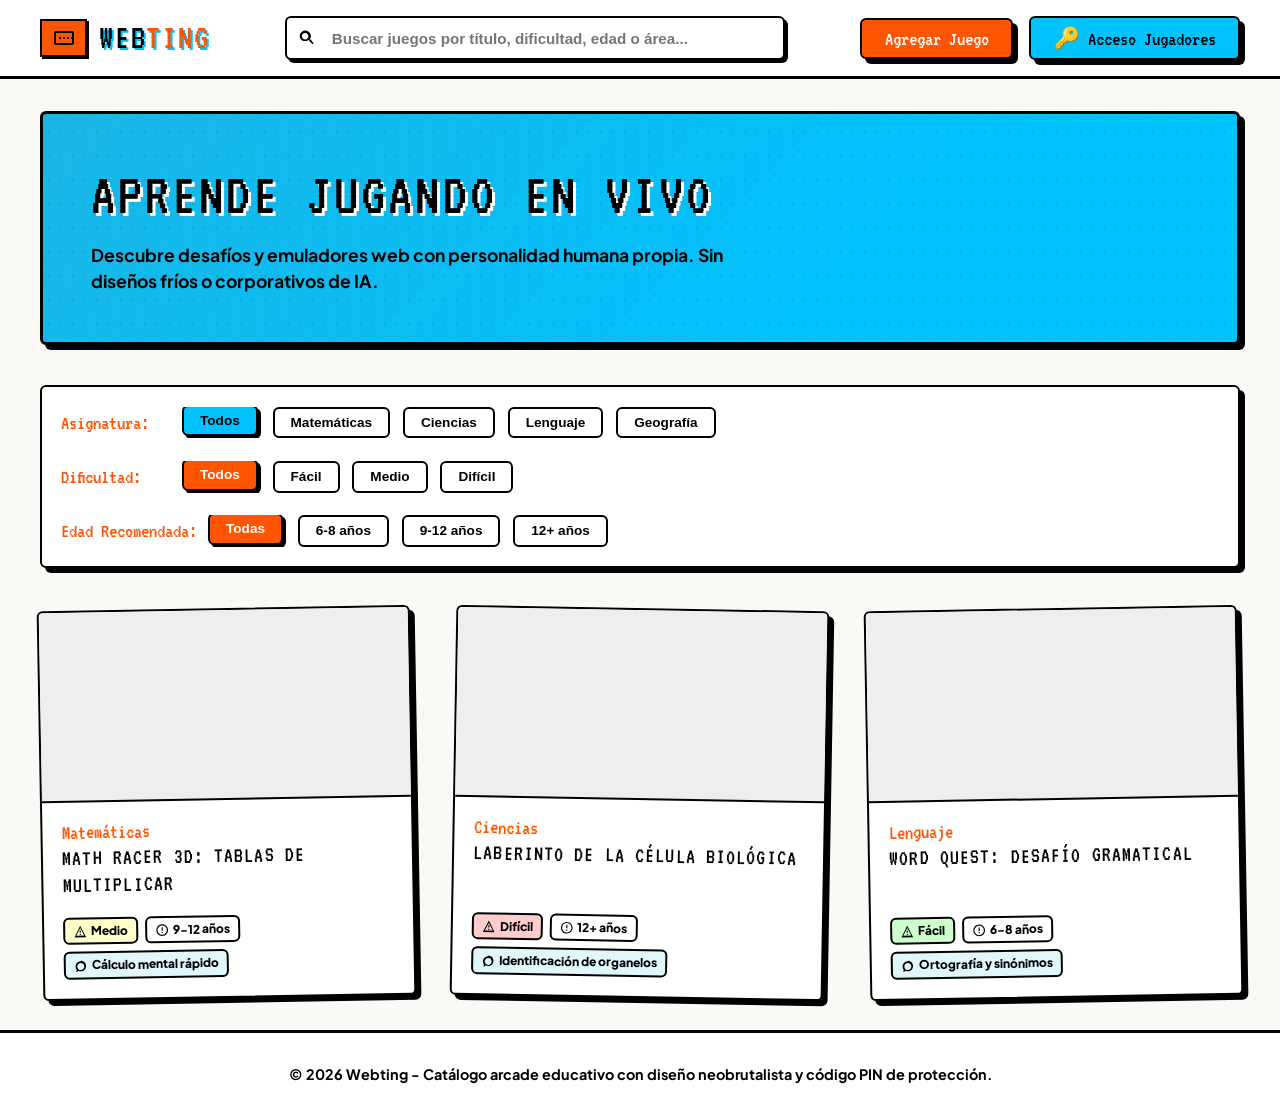
<file: webting/index.html>
<!DOCTYPE html>
<html lang="es">
<head>
    <meta charset="UTF-8">
    <meta name="viewport" content="width=device-width, initial-scale=1.0">
    <meta name="description" content="Webting - Plataforma interactiva de juegos educativos. Emulación de juegos, puntuaciones altas y panel de administración.">
    <title>Webting | Plataforma de Juegos Educativos</title>
    
    <!-- Hojas de Estilo CSS Modulares (Requerimiento 3) -->
    <link rel="stylesheet" href="css/main.css">
    <link rel="stylesheet" href="css/game.css">
    <link rel="stylesheet" href="css/admin.css">
</head>
<body>

    <!-- Barra de Navegación Neobrutalista -->
    <header class="navbar">
        <a href="index.html" class="brand">
            <div class="brand-icon-wrapper">
                <svg class="brand-icon-svg" viewBox="0 0 24 24"><path d="M7 11h2v2H7zm4 0h2v2h-2zm4 0h2v2h-2zm4 0h2v2h-2zM4 5h16a2 2 0 0 1 2 2v10a2 2 0 0 1-2 2H4a2 2 0 0 1-2-2V7a2 2 0 0 1 2-2zm0 2v10h16V7H4z"/></svg>
            </div>
            <h1 class="brand-title">Web<span>ting</span></h1>
        </a>

        <!-- Buscador Reactivo en Tiempo Real -->
        <div class="search-box">
            <svg class="search-icon" viewBox="0 0 24 24"><path d="M15.5 14h-.79l-.28-.27a6.5 6.5 0 0 0 1.48-5.34C15.08 4.96 12.16 2 8.62 2 4.41 2 1 5.41 1 9.62c0 3.54 2.96 6.46 6.39 6.29A6.5 6.5 0 0 0 13 14.43l.27.28v.79l4.25 4.25c.41.41 1.08.41 1.49 0 .41-.41.41-1.08 0-1.49L15.5 14zm-7.38 0c-2.43 0-4.4-1.97-4.4-4.4s1.97-4.4 4.4-4.4 4.4 1.97 4.4 4.4-1.97 4.4-4.4 4.4z"/></svg>
            <input type="text" id="searchInput" class="search-input" placeholder="Buscar juegos por título, dificultad, edad o área..." aria-label="Buscador de juegos">
        </div>

        <div class="nav-actions">
            <!-- Insignia de Administrador -->
            <span id="adminBadge" class="admin-badge">
                <svg class="admin-badge-svg" viewBox="0 0 24 24"><path d="M12 1L3 5v6c0 5.55 3.84 10.74 9 12 5.16-1.26 9-6.45 9-12V5l-9-4zm0 2.18l7 3.11v4.71c0 4.52-2.98 8.69-7 9.83-4.02-1.14-7-5.31-7-9.83V6.29l7-3.11z"/></svg>
                MODO ADMIN
            </span>

            <!-- Botón Agregar Juego (Menú exclusivo Admin) -->
            <button id="btnAdminAddGame" class="btn btn-primary">
                Agregar Juego
            </button>

            <!-- Acceso Jugadores / Cierre de sesión -->
            <button id="btnLoginNav" class="btn btn-outline-blue">
                🔑 Acceso Jugadores
            </button>
        </div>
    </header>

    <!-- Contenido Principal -->
    <main class="main-content">
        <!-- Banner Hero Cómic -->
        <section class="hero-banner animate-fade-in">
            <div class="hero-text">
                <h2 class="hero-title">Aprende Jugando en Vivo</h2>
                <p class="hero-subtitle">Descubre desafíos y emuladores web con personalidad humana propia. Sin diseños fríos o corporativos de IA.</p>
            </div>
        </section>

        <!-- Filtros Neobrutalistas Combinados -->
        <div class="filters-container animate-fade-in">
            <!-- Fila 1: Categorías -->
            <div class="filter-row" style="margin-bottom: 0.6rem;">
                <span class="filter-label">Asignatura:</span>
                <button class="filter-chip active" data-filter-type="category" data-category="all">Todos</button>
                <button class="filter-chip" data-filter-type="category" data-category="Matemáticas">Matemáticas</button>
                <button class="filter-chip" data-filter-type="category" data-category="Ciencias">Ciencias</button>
                <button class="filter-chip" data-filter-type="category" data-category="Lenguaje">Lenguaje</button>
                <button class="filter-chip" data-filter-type="category" data-category="Geografía">Geografía</button>
            </div>

            <!-- Fila 2: Dificultad -->
            <div class="filter-row" style="margin-bottom: 0.6rem;">
                <span class="filter-label">Dificultad:</span>
                <button class="filter-chip active-orange" data-filter-type="difficulty" data-difficulty="all">Todos</button>
                <button class="filter-chip" data-filter-type="difficulty" data-difficulty="Fácil">Fácil</button>
                <button class="filter-chip" data-filter-type="difficulty" data-difficulty="Medio">Medio</button>
                <button class="filter-chip" data-filter-type="difficulty" data-difficulty="Difícil">Difícil</button>
            </div>

            <!-- Fila 3: Rango de Edad -->
            <div class="filter-row">
                <span class="filter-label">Edad Recomendada:</span>
                <button class="filter-chip active-orange" data-filter-type="age" data-age="all">Todas</button>
                <button class="filter-chip" data-filter-type="age" data-age="6-8">6-8 años</button>
                <button class="filter-chip" data-filter-type="age" data-age="9-12">9-12 años</button>
                <button class="filter-chip" data-filter-type="age" data-age="12+">12+ años</button>
            </div>
        </div>

        <!-- Grilla de Tarjetas con Hover Descripción -->
        <section id="gamesGrid" class="games-grid">
            <!-- Cargado vía app.js -->
        </section>
    </main>

    <!-- Footer Cómic -->
    <footer class="footer">
        <p>&copy; 2026 Webting - Catálogo arcade educativo con diseño neobrutalista y código PIN de protección.</p>
    </footer>

    <!-- MODAL 1: EMULADOR CENTRAL Y PANTALLA DE JUEGOS (3 COLUMNAS) -->
    <div id="gameModal" class="game-view-modal" aria-hidden="true">
        <div class="game-view-header">
            <div class="game-view-title">
                <h2 id="gameTitle" class="game-title-text">Cargando Juego...</h2>
                <div class="game-meta-row">
                    <span id="gameSubjectText" class="meta-badge" style="background: #E0F7FA;"></span>
                    <span id="gameDiffText" class="meta-badge" style="background: #FFF3E0;"></span>
                    <span id="gameAgeText" class="meta-badge" style="background: #F3E5F5;"></span>
                </div>
            </div>
            
            <div style="display: flex; gap: 0.8rem; align-items: center;">
                <button id="adminEditGameBtn" class="btn btn-primary admin-edit-badge" style="padding: 0.4rem 1rem; font-size: 1.1rem;">
                    Editar Parámetros
                </button>
                <button id="btnCloseGame" class="btn-close-game" title="Cerrar Juego">✕</button>
            </div>
        </div>

        <div class="game-view-body">
            <!-- COLUMNA IZQUIERDA: Puntuaciones y Formulario en Caliente -->
            <aside class="game-sidebar-left">
                <h3 class="sidebar-title">Tabla de Posiciones</h3>
                <ul id="gameScoresList" class="scores-list" style="flex: 1; overflow-y: auto; margin-bottom: 1rem;"></ul>

                <form id="submitScoreForm" style="border-top: 2px solid #000; padding-top: 0.8rem;">
                    <h4 style="font-family: 'VT323', monospace; font-size: 1.4rem; color: var(--color-orange); margin-bottom: 0.4rem;">Registrar Puntaje</h4>
                    <div style="display: flex; flex-direction: column; gap: 0.4rem;">
                        <input type="text" id="scorePlayerName" class="form-input" placeholder="Tu Apodo/Nombre" style="padding: 0.4rem 0.8rem; font-size: 0.85rem;" required>
                        <input type="number" id="scorePointsValue" class="form-input" placeholder="Puntos" style="padding: 0.4rem 0.8rem; font-size: 0.85rem;" min="1" required>
                        <button type="submit" class="btn btn-primary" style="padding: 0.4rem; font-size: 1.1rem; justify-content: center; border-radius: 6px;">Enviar Récord</button>
                    </div>
                </form>
            </aside>

            <!-- COLUMNA CENTRAL: Emulación Iframe HD con toolbar arcade -->
            <section id="emulatorContainer" class="game-emulator-container">
                <div class="iframe-wrapper">
                    <iframe id="gameIframe" class="game-iframe" src="about:blank" allow="autoplay; fullscreen; keyboard" title="Reproductor Webting"></iframe>
                </div>
                <div class="emulator-toolbar">
                    <span class="toolbar-info">Usa los comandos del panel para maximizar</span>
                    <div class="toolbar-actions">
                        <button id="btnReloadGame" class="btn-icon">Reiniciar</button>
                        <button id="btnFullscreen" class="btn-icon">Pantalla Completa</button>
                    </div>
                </div>
            </section>

            <!-- COLUMNA DERECHA: Guía de Teclado y Controles -->
            <aside class="game-sidebar-right">
                <h3 class="sidebar-title">Guía de Teclas</h3>
                <div id="gameControlsList" class="controls-list"></div>
            </aside>
        </div>
    </div>

    <!-- MODAL 2: ACCESO JUGADORES / CREAR CUENTA -->
    <div id="loginModal" class="modal-overlay" aria-hidden="true">
        <div class="modal-box">
            <div class="modal-header" style="margin-bottom: 1rem;">
                <h3 class="modal-title">🔐 Acceso Jugadores</h3>
                <button class="modal-close" onclick="AuthEngine.closeLoginModal()">✕</button>
            </div>
            
            <div class="auth-tabs">
                <button type="button" id="tabLogin" class="auth-tab-btn active">Iniciar Sesión</button>
                <button type="button" id="tabRegister" class="auth-tab-btn">Crear Cuenta</button>
            </div>
            
            <form id="loginForm" data-mode="login">
                <div class="form-group">
                    <label class="form-label" for="loginUsername">Nombre de Usuario</label>
                    <input type="text" id="loginUsername" class="form-input" placeholder="Nombre" required>
                </div>

                <div class="form-group">
                    <label class="form-label" for="loginPassword">Contraseña</label>
                    <input type="password" id="loginPassword" class="form-input" placeholder="••••••••" required>
                </div>

                <div id="registerFields" style="display: none;">
                    <div class="pin-input-box">
                        <label class="pin-label" for="loginInvitationCode">
                            🔑 Código de Invitación / Verificación
                        </label>
                        <input type="password" id="loginInvitationCode" class="form-input pin-code-input" maxlength="6" placeholder="••••••">
                        <small style="color: #000; font-size: 0.75rem; display: block; margin-top: 0.4rem; text-align: center; font-weight: 700;">
                            Deja en blanco para cuenta normal. Ingresa <strong>889900</strong> para permisos de Admin.
                        </small>
                    </div>
                </div>

                <div style="margin-top: 1.5rem; display: flex; justify-content: flex-end; gap: 0.8rem;">
                    <button type="button" class="btn btn-outline-blue" onclick="AuthEngine.closeLoginModal()">Cancelar</button>
                    <button type="submit" id="submitAuthBtn" class="btn btn-primary">Iniciar Sesión</button>
                </div>
            </form>
        </div>
    </div>

    <!-- MODAL 3: GESTIÓN DE JUEGOS Y EDICIÓN DE CLASIFICACIONES -->
    <div id="adminModal" class="modal-overlay" aria-hidden="true">
        <div class="modal-box modal-large">
            <div class="modal-header">
                <h3 id="adminModalTitle" class="modal-title">➕ Registrar Nuevo Juego</h3>
                <button id="btnCloseAdminModal" class="modal-close">✕</button>
            </div>

            <form id="adminForm">
                <div style="display: grid; grid-template-columns: 1.2fr 1fr; gap: 1rem;">
                    <div class="form-group">
                        <label class="form-label" for="adminGameTitle">Título del Juego</label>
                        <input type="text" id="adminGameTitle" class="form-input" placeholder="Ej. Fracciones Espaciales" required>
                    </div>

                    <div class="form-group">
                        <label class="form-label" for="adminGameSubject">Área / Asignatura</label>
                        <select id="adminGameSubject" class="form-select" required>
                            <option value="Matemáticas">Matemáticas</option>
                            <option value="Ciencias">Ciencias</option>
                            <option value="Lenguaje">Lenguaje</option>
                            <option value="Geografía">Geografía</option>
                        </select>
                    </div>
                </div>

                <div style="display: grid; grid-template-columns: 1fr 1fr 1.2fr; gap: 1rem; margin-top: 0.5rem;">
                    <div class="form-group">
                        <label class="form-label" for="adminGameDifficulty">Nivel de Dificultad</label>
                        <select id="adminGameDifficulty" class="form-select" required>
                            <option value="Fácil">Fácil</option>
                            <option value="Medio">Medio</option>
                            <option value="Difícil">Difícil</option>
                        </select>
                    </div>

                    <div class="form-group">
                        <label class="form-label" for="adminGameAgeRange">Edad Recomendada</label>
                        <select id="adminGameAgeRange" class="form-select" required>
                            <option value="6-8">6-8 años</option>
                            <option value="9-12">9-12 años</option>
                            <option value="12+">12+ años</option>
                        </select>
                    </div>

                    <div class="form-group">
                        <label class="form-label" for="adminGameCompetency">Competencia Clave</label>
                        <input type="text" id="adminGameCompetency" class="form-input" placeholder="Ej. Lógica binaria">
                    </div>
                </div>

                <div style="display: grid; grid-template-columns: 1fr 1fr; gap: 1rem; margin-top: 0.5rem;">
                    <div class="form-group">
                        <label class="form-label" for="adminGameLogo">Imagen de Logo / Portada</label>
                        <input type="url" id="adminGameLogo" class="form-input" placeholder="https://ejemplo.com/logo.jpg">
                    </div>

                    <div class="form-group">
                        <label class="form-label" for="adminGameIframeUrl">Enlace de Emulación (URL de Iframe)</label>
                        <input type="url" id="adminGameIframeUrl" class="form-input" placeholder="https://playcanv.as/p/2O2rEa1B/" required>
                    </div>
                </div>

                <div class="form-group">
                    <label class="form-label" for="adminGameHoverDesc">Breve Descripción (Solo visible en hover)</label>
                    <textarea id="adminGameHoverDesc" class="form-textarea" placeholder="Escribe la descripción emergente del juego..." required></textarea>
                </div>

                <div class="form-group" style="margin-top: 1rem;">
                    <div style="display: flex; justify-content: space-between; align-items: center; margin-bottom: 0.5rem;">
                        <h4 class="admin-section-subtitle" style="margin: 0; border: none; padding: 0;">Mapeo de Controles del Teclado</h4>
                        <button type="button" id="btnAddControlRow" class="btn btn-outline-blue" style="padding: 0.25rem 0.65rem; font-size: 1.1rem; border-radius: 6px;">
                            + Añadir Tecla
                        </button>
                    </div>
                    <div id="adminControlsContainer"></div>
                </div>

                <div class="form-group" style="margin-top: 1rem;">
                    <div style="display: flex; justify-content: space-between; align-items: center; margin-bottom: 0.5rem;">
                        <h4 class="admin-section-subtitle" style="margin: 0; border: none; padding: 0;">Tabla de Puntuaciones Altas</h4>
                        <button type="button" id="btnAddScoreRow" class="btn btn-outline-blue" style="padding: 0.25rem 0.65rem; font-size: 1.1rem; border-radius: 6px;">
                            + Agregar Récord
                        </button>
                    </div>
                    <div id="adminScoresContainer"></div>
                </div>

                <div class="pin-input-box">
                    <label class="pin-label" for="adminFormPinCode">
                        Confirmar Cambios con Código de Seguridad PIN
                    </label>
                    <input type="password" id="adminFormPinCode" class="form-input pin-code-input" maxlength="6" placeholder="••••••" required>
                </div>

                <div style="margin-top: 1.8rem; display: flex; justify-content: space-between; align-items: center;">
                    <button type="button" id="btnDeleteGame" class="btn" style="background: #FFCCCC; border: var(--thin-border); color: #FF0055; display: none; border-radius: 30px;">
                        Eliminar Juego del Catálogo
                    </button>

                    <div style="display: flex; gap: 0.8rem; margin-left: auto;">
                        <button type="button" class="btn btn-outline-blue" onclick="AdminEngine.closeModal()">Cancelar</button>
                        <button type="submit" class="btn btn-primary">Guardar Configuración</button>
                    </div>
                </div>
            </form>
        </div>
    </div>

    <!-- Contenedor Toast para Notificaciones estilo cómic -->
    <div id="alertToast" class="alert-toast"></div>

    <!-- Scripts JavaScript Modulares (Requerimiento 3) -->
    <script src="js/app.js"></script>
    <script src="js/auth.js"></script>
    <script src="js/gameEngine.js"></script>
    <script src="js/adminEngine.js"></script>
</body>
</html>
</file>
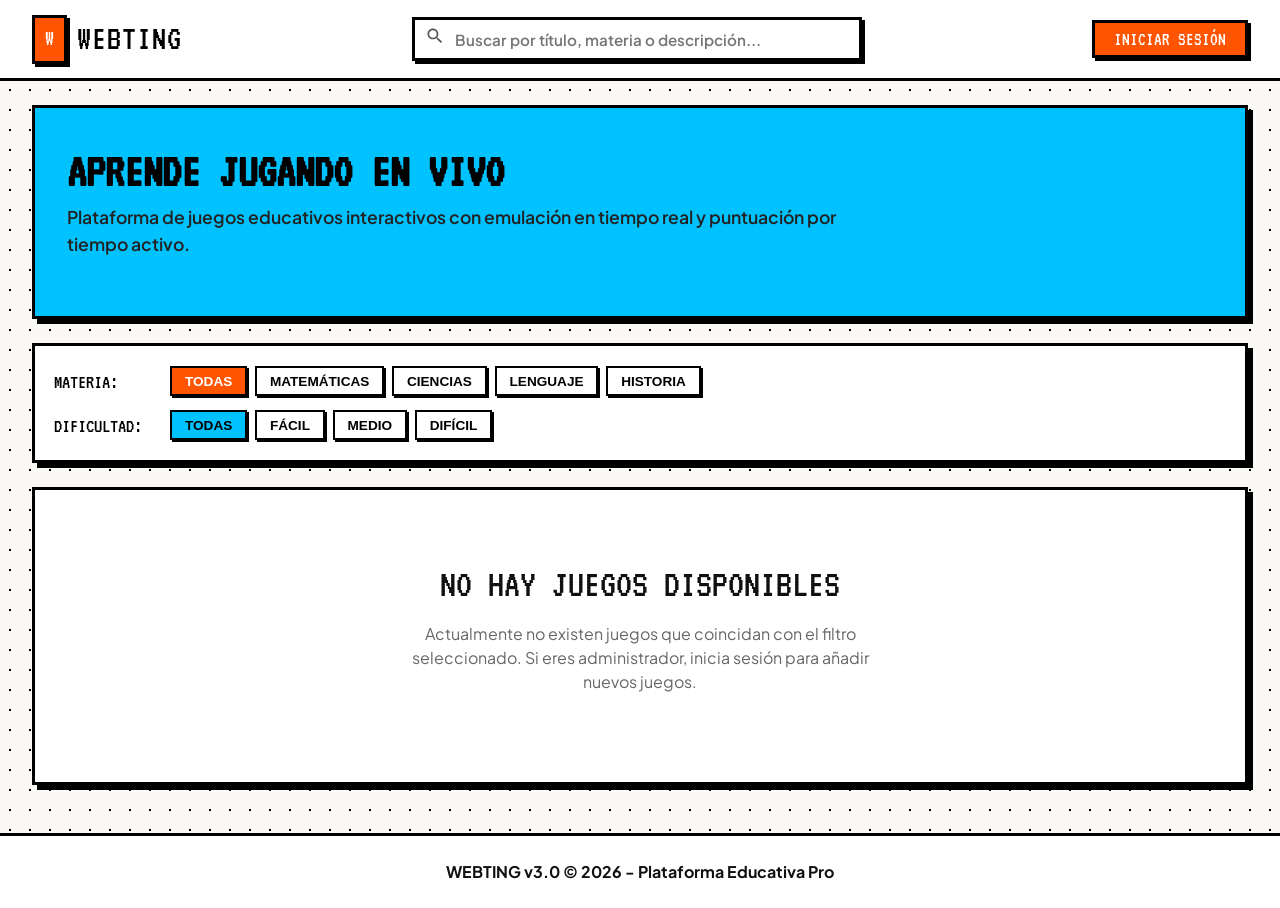
<file: webtingV1.2/index.html>
<!DOCTYPE html>
<html lang="es">
<head>
  <meta charset="UTF-8">
  <meta name="viewport" content="width=device-width, initial-scale=1.0">
  <title>Webting - Plataforma de Juegos Educativos</title>
  <meta name="description" content="Plataforma interactiva de juegos educativos con emulación en tiempo real y puntuaciones.">
  
  <!-- Hojas de Estilo Separadas -->
  <link rel="stylesheet" href="css/main.css">
  <link rel="stylesheet" href="css/game.css">
  <link rel="stylesheet" href="css/admin.css">
</head>
<body>

  <!-- NAVEGACIÓN PRINCIPAL -->
  <header class="navbar">
    <a href="index.html" class="brand">
      <span class="brand-icon">W</span> WEBTING
    </a>

    <div class="search-box">
      <span class="search-icon">
        <svg class="icon-svg" viewBox="0 0 24 24"><path fill="currentColor" d="M15.5 14h-.79l-.28-.27C15.41 12.59 16 11.11 16 9.5 16 5.91 13.09 3 9.5 3S3 5.91 3 9.5 5.91 16 9.5 16c1.61 0 3.09-.59 4.23-1.57l.27.28v.79l5 4.99L20.49 19l-4.99-5zm-6 0C7.01 14 5 11.99 5 9.5S7.01 5 9.5 5 14 7.01 14 9.5 11.99 14 9.5 14z"/></svg>
      </span>
      <input type="text" id="searchInput" class="search-input" placeholder="Buscar por título, materia o descripción...">
    </div>

    <div class="nav-actions">
      <span id="userBadge" class="user-badge" style="display: none;">
        <svg class="icon-svg" viewBox="0 0 24 24"><path fill="currentColor" d="M12 12c2.21 0 4-1.79 4-4s-1.79-4-4-4-4 1.79-4 4 1.79 4 4 4zm0 2c-2.67 0-8 1.34-8 4v2h16v-2c0-2.66-5.33-4-8-4z"/></svg>
        <span class="username-text">Usuario</span>
      </span>

      <span id="adminBadge" class="admin-badge" style="display: none;">ADMIN</span>

      <button id="btnAdminPanel" class="btn btn-secondary" style="display: none;">PANEL ADMIN</button>
      <button id="btnLoginNav" class="btn btn-primary">INICIAR SESIÓN</button>
      <button id="btnLogout" class="btn btn-danger" style="display: none;">SALIR</button>
    </div>
  </header>

  <!-- HERO BANNER -->
  <section class="hero-banner">
    <div class="hero-content">
      <h1 id="heroTitle" class="hero-title">APRENDE JUGANDO EN VIVO</h1>
      <p id="heroSubtitle" class="hero-subtitle">Plataforma de juegos educativos interactivos con emulación en tiempo real y puntuación por tiempo activo.</p>
    </div>
  </section>

  <!-- SECCIÓN DE FILTROS -->
  <section class="filter-section">
    <div class="filter-card">
      <!-- Materia -->
      <div class="filter-row">
        <span class="filter-label">MATERIA:</span>
        <div class="chip-group">
          <button class="chip active-orange" data-filter-type="category" data-filter-value="all">TODAS</button>
          <button class="chip" data-filter-type="category" data-filter-value="Matemáticas">MATEMÁTICAS</button>
          <button class="chip" data-filter-type="category" data-filter-value="Ciencias">CIENCIAS</button>
          <button class="chip" data-filter-type="category" data-filter-value="Lenguaje">LENGUAJE</button>
          <button class="chip" data-filter-type="category" data-filter-value="Historia">HISTORIA</button>
        </div>
      </div>

      <!-- Dificultad -->
      <div class="filter-row">
        <span class="filter-label">DIFICULTAD:</span>
        <div class="chip-group">
          <button class="chip active" data-filter-type="difficulty" data-filter-value="all">TODAS</button>
          <button class="chip" data-filter-type="difficulty" data-filter-value="Fácil">FÁCIL</button>
          <button class="chip" data-filter-type="difficulty" data-filter-value="Medio">MEDIO</button>
          <button class="chip" data-filter-type="difficulty" data-filter-value="Difícil">DIFÍCIL</button>
        </div>
      </div>
    </div>
  </section>

  <!-- REJILLA DE JUEGOS -->
  <main class="main-content">
    <div id="gamesGrid" class="games-grid">
      <!-- Carga dinámica mediante JS -->
    </div>
  </main>

  <!-- PIE DE PÁGINA -->
  <footer class="footer">
    <p>WEBTING v3.0 &copy; 2026 - Plataforma Educativa Pro</p>
  </footer>

  <!-- NOTIFICACIONES TOAST -->
  <div id="toastContainer" class="toast-container"></div>

  <!-- MODAL 1: AUTENTICACIÓN (LOGIN / REGISTRO CON GMAIL) -->
  <div id="authModal" class="modal-overlay">
    <div class="modal-box">
      <div class="modal-header">
        <h2 id="authTitle" class="modal-title">INICIAR SESIÓN</h2>
        <button class="btn-close-game" onclick="AuthEngine.closeAuthModal()">&times;</button>
      </div>

      <div class="admin-tab-bar">
        <button id="tabLogin" class="admin-tab-btn active">Ingresar</button>
        <button id="tabRegister" class="admin-tab-btn">Registrarse</button>
      </div>

      <div class="modal-body">
        <form id="authForm" data-mode="login">
          <div class="form-group">
            <label class="form-label">Nombre de Usuario</label>
            <input type="text" id="authUsername" class="form-input" placeholder="Ingresa tu usuario" required>
          </div>

          <div id="emailGroup" class="form-group" style="display: none;">
            <label class="form-label">Correo Electrónico Gmail (@gmail.com)</label>
            <input type="email" id="authEmail" class="form-input" placeholder="ejemplo@gmail.com">
          </div>

          <div class="form-group">
            <label class="form-label">Contraseña</label>
            <input type="password" id="authPassword" class="form-input" placeholder="••••••••" required>
          </div>

          <!-- Sección de Verificación de Correo -->
          <div id="verificationSection" class="form-group" style="display: none;">
            <label class="form-label">Código de Verificación Enviado a Gmail</label>
            <div style="display: flex; gap: 0.5rem;">
              <input type="text" id="verificationCodeInput" class="form-input" placeholder="Código de 6 dígitos" maxlength="6">
              <button type="button" id="btnVerifyCode" class="btn btn-secondary">Verificar</button>
            </div>
          </div>

          <div style="margin-top: 1rem;">
            <button type="submit" id="btnSubmitAuth" class="btn btn-primary" style="width: 100%;">ENTRAR</button>
          </div>
        </form>
      </div>
    </div>
  </div>

  <!-- MODAL 2: EMULADOR DE JUEGOS Y PUNTUACIÓN REAL -->
  <div id="gameModal" class="game-modal">
    <div class="game-modal-header">
      <div style="display: flex; align-items: center; gap: 1rem;">
        <h2 id="gameModalTitle" class="game-modal-title">Nombre del Juego</h2>
        <div id="liveScoreBar" class="live-score-bar">
          <span>PUNTAJE REAL:</span>
          <span id="liveScoreValue">0 PTS</span>
        </div>
      </div>
      <button id="btnCloseGame" class="btn-close-game">&times;</button>
    </div>

    <div class="game-modal-body">
      <!-- Izquierda: Puntuaciones Top 10 -->
      <aside class="game-sidebar-left">
        <h3 class="sidebar-title">TOP PUNTUACIONES</h3>
        <div id="gameScoresList" class="scores-list">
          <!-- Carga dinámica -->
        </div>
      </aside>

      <!-- Centro: Iframe Emulador -->
      <main class="game-emulator-container">
        <div class="iframe-wrapper">
          <iframe id="gameIframe" class="game-iframe" src="" title="Emulador de Juego"></iframe>
        </div>
      </main>

      <!-- Derecha: Controles -->
      <aside class="game-sidebar-right">
        <h3 class="sidebar-title">CONTROLES</h3>
        <div id="gameControlsList" class="controls-list">
          <!-- Carga dinámica -->
        </div>
      </aside>
    </div>
  </div>

  <!-- MODAL 3: PANEL ADMINISTRATIVO COMPLETO (4 PESTAÑAS) -->
  <div id="adminPanelModal" class="modal-overlay">
    <div class="modal-box modal-large">
      <div class="modal-header">
        <h2 class="modal-title">PANEL DE ADMINISTRACIÓN</h2>
        <button class="btn-close-game" onclick="AdminEngine.closeAdminPanel()">&times;</button>
      </div>

      <div class="admin-tab-bar">
        <button class="admin-tab-btn active" data-tab="dashboard">Estadísticas</button>
        <button class="admin-tab-btn" data-tab="games">Juegos</button>
        <button class="admin-tab-btn" data-tab="users">Usuarios</button>
        <button class="admin-tab-btn" data-tab="settings">Personalización</button>
      </div>

      <div class="modal-body">
        <!-- Pestaña 1: Dashboard -->
        <div id="tabPanel-dashboard" class="admin-tab-panel">
          <div id="statsContainer">
            <!-- Carga dinámica -->
          </div>
        </div>

        <!-- Pestaña 2: Juegos -->
        <div id="tabPanel-games" class="admin-tab-panel" style="display: none;">
          <div style="display: flex; justify-content: space-between; align-items: center; margin-bottom: 1rem;">
            <h3 style="font-family: var(--font-heading); font-size: 1.5rem;">Gestión de Catálogo</h3>
            <button id="btnCreateGame" class="btn btn-primary">+ AÑADIR NUEVO JUEGO</button>
          </div>
          <div id="adminGamesList">
            <!-- Lista dinámica -->
          </div>
        </div>

        <!-- Pestaña 3: Usuarios -->
        <div id="tabPanel-users" class="admin-tab-panel" style="display: none;">
          <h3 style="font-family: var(--font-heading); font-size: 1.5rem; margin-bottom: 1rem;">Cuentas Registradas</h3>
          <div id="adminUsersList">
            <!-- Lista dinámica -->
          </div>
        </div>

        <!-- Pestaña 4: Personalización -->
        <div id="tabPanel-settings" class="admin-tab-panel" style="display: none;">
          <form id="settingsForm">
            <div class="form-grid-2">
              <div class="form-group">
                <label class="form-label">Color Primario de la Web</label>
                <input type="color" id="settingPrimaryColor" class="form-input" value="#FF5500" style="height: 45px; cursor: pointer;">
              </div>
              <div class="form-group">
                <label class="form-label">Color Secundario de la Web</label>
                <input type="color" id="settingSecondaryColor" class="form-input" value="#00C2FF" style="height: 45px; cursor: pointer;">
              </div>
            </div>

            <div class="form-group">
              <label class="form-label">Título del Banner Principal</label>
              <input type="text" id="settingBannerTitle" class="form-input" value="APRENDE JUGANDO EN VIVO">
            </div>

            <div class="form-group">
              <label class="form-label">Subtítulo del Banner</label>
              <textarea id="settingBannerSubtitle" class="form-textarea" rows="2">Plataforma de juegos educativos interactivos con emulación en tiempo real.</textarea>
            </div>

            <div style="margin-top: 1rem;">
              <button type="submit" class="btn btn-primary">GUARDAR PERSONALIZACIÓN</button>
            </div>
          </form>
        </div>
      </div>
    </div>
  </div>

  <!-- MODAL 4: EDITOR / CREADOR DE JUEGOS -->
  <div id="gameEditorModal" class="modal-overlay">
    <div class="modal-box modal-large">
      <div class="modal-header">
        <h2 class="modal-title">EDITOR DE JUEGO</h2>
        <button class="btn-close-game" onclick="AdminEngine.closeGameEditor()">&times;</button>
      </div>

      <div class="modal-body">
        <form id="gameEditorForm">
          <div class="form-grid-2">
            <div class="form-group">
              <label class="form-label">Título del Juego</label>
              <input type="text" id="editorTitle" class="form-input" placeholder="Nombre del juego" required>
            </div>

            <div class="form-group">
              <label class="form-label">Materia</label>
              <select id="editorSubject" class="form-select">
                <option value="Matemáticas">Matemáticas</option>
                <option value="Ciencias">Ciencias</option>
                <option value="Lenguaje">Lenguaje</option>
                <option value="Historia">Historia</option>
              </select>
            </div>
          </div>

          <div class="form-grid-2">
            <div class="form-group">
              <label class="form-label">Dificultad</label>
              <select id="editorDifficulty" class="form-select">
                <option value="Fácil">Fácil</option>
                <option value="Medio">Medio</option>
                <option value="Difícil">Difícil</option>
              </select>
            </div>

            <div class="form-group">
              <label class="form-label">Rango de Edad</label>
              <select id="editorAgeRange" class="form-select">
                <option value="5-7">5-7 Años</option>
                <option value="6-8">6-8 Años</option>
                <option value="9-12">9-12 Años</option>
                <option value="12+">12+ Años</option>
              </select>
            </div>
          </div>

          <div class="form-group">
            <label class="form-label">Competencia Educativa</label>
            <input type="text" id="editorCompetency" class="form-input" placeholder="Ej: Cálculo mental / Ortografía">
          </div>

          <div class="form-group">
            <label class="form-label">URL del Juego (Iframe Emulador)</label>
            <input type="url" id="editorIframeUrl" class="form-input" placeholder="https://..." required>
          </div>

          <div class="form-group">
            <label class="form-label">URL de Imagen / Logo</label>
            <input type="url" id="editorLogoUrl" class="form-input" placeholder="https://...">
          </div>

          <div class="form-group">
            <label class="form-label">Breve Descripción (Visible al pasar el cursor)</label>
            <textarea id="editorHoverDescription" class="form-textarea" rows="2"></textarea>
          </div>

          <!-- Configuración Avanzada de Iframe -->
          <h4 style="font-family: var(--font-heading); font-size: 1.3rem; margin-top: 1rem; color: var(--site-primary);">Configuración Avanzada de Iframe</h4>
          <div class="form-grid-2">
            <div class="toggle-wrapper">
              <span class="toggle-label">Permitir Desplazamiento (Scroll)</span>
              <label class="toggle-switch">
                <input type="checkbox" id="editorIframeScroll">
                <span class="toggle-slider"></span>
              </label>
            </div>

            <div class="toggle-wrapper">
              <span class="toggle-label">Permitir Pantalla Completa</span>
              <label class="toggle-switch">
                <input type="checkbox" id="editorIframeFullscreen" checked>
                <span class="toggle-slider"></span>
              </label>
            </div>
          </div>

          <div class="form-group" style="margin-top: 0.5rem;">
            <label class="form-label">Atributo Sandbox para Iframe (Opcional)</label>
            <input type="text" id="editorIframeSandbox" class="form-input" placeholder="allow-scripts allow-same-origin">
          </div>

          <!-- Activar/Desactivar Puntuación -->
          <div class="toggle-wrapper" style="margin-top: 0.5rem;">
            <span class="toggle-label">Activar Sistema de Puntuación Real</span>
            <label class="toggle-switch">
              <input type="checkbox" id="editorScoringEnabled" checked>
              <span class="toggle-slider"></span>
            </label>
          </div>

          <!-- Mapeo de Controles -->
          <h4 style="font-family: var(--font-heading); font-size: 1.3rem; margin-top: 1rem; color: var(--site-primary);">Mapeo de Controles del Juego</h4>
          <div id="controlsContainer" style="display: flex; flex-direction: column; gap: 0.5rem;"></div>
          <button type="button" id="btnAddControlRow" class="btn btn-secondary" style="margin-top: 0.5rem;">+ Añadir Control</button>

          <div style="margin-top: 1.5rem;">
            <button type="submit" class="btn btn-primary" style="width: 100%;">GUARDAR CAMBIOS DEL JUEGO</button>
          </div>
        </form>
      </div>
    </div>
  </div>

  <!-- Scripts Separados -->
  <script src="js/app.js"></script>
  <script src="js/auth.js"></script>
  <script src="js/gameEngine.js"></script>
  <script src="js/adminEngine.js"></script>
</body>
</html>
</file>
<file: webting/css/main.css>
/* ==========================================================================
   WEBTING - SISTEMA DE DISEÑO NEO-RETRO ARCADE / COMIC (NEOBRUTALISTA)
   Paleta: Blanco Crema Base (#FAF9F6), Naranja Arcade (#FF5500) y Celeste (#00C2FF)
   Estilo: Anti-IA, bordes negros de 3px, sombras paralelas sólidas y tipografía pixel-art.
   ========================================================================== */

/* Importación de fuentes: VT323 para títulos pixel-art y Plus Jakarta Sans para lectura */
@import url('https://fonts.googleapis.com/css2?family=Plus+Jakarta+Sans:wght@400;600;700;800&family=VT323&display=swap');

:root {
  /* Paleta Base Solicitada */
  --bg-base: #FFFFFF;
  --bg-surface: #FAF9F6;
  --color-dark: #000000;
  
  /* Colores de Acento Vibrantes */
  --color-orange: #FF5500;
  --color-orange-hover: #FF7722;
  --color-blue: #00C2FF;
  --color-blue-hover: #33CFFF;
  
  /* Estilo Neobrutalista Fuerte */
  --thick-border: 3px solid #000000;
  --thin-border: 2px solid #000000;
  --solid-shadow: 5px 5px 0px #000000;
  --solid-shadow-hover: 8px 8px 0px #000000;
  --solid-shadow-active: 2px 2px 0px #000000;
  
  /* Radios de Esquina Duros (Evitando formas ultra-redondeadas genéricas) */
  --radius-sharp: 0px;
  --radius-comic: 6px;
  
  /* Transiciones Rápidas y Bouncies */
  --transition-snap: 0.15s cubic-bezier(0.175, 0.885, 0.32, 1.275);
}

/* Reset General */
* {
  margin: 0;
  padding: 0;
  box-sizing: border-box;
}

body {
  font-family: 'Plus Jakarta Sans', sans-serif;
  background-color: var(--bg-surface);
  /* Textura sutil estilo cómic impreso usando puntos */
  background-image: radial-gradient(rgba(0, 0, 0, 0.03) 15%, transparent 16%);
  background-size: 16px 16px;
  color: var(--color-dark);
  min-height: 100vh;
  display: flex;
  flex-direction: column;
}

/* Tipografía de Encabezados (Pixel Consola VT323) */
h1, h2, h3, h4, h5, h6 {
  font-family: 'VT323', monospace;
  font-weight: normal;
  letter-spacing: 0.05em;
  text-transform: uppercase;
  color: var(--color-dark);
}

/* Barra de Navegación Neobrutalista */
.navbar {
  position: sticky;
  top: 0;
  z-index: 100;
  background: var(--bg-base);
  border-bottom: var(--thick-border);
  padding: 1rem 2.5rem;
  display: flex;
  align-items: center;
  justify-content: space-between;
  gap: 1.5rem;
}

.brand {
  display: flex;
  align-items: center;
  gap: 0.75rem;
  text-decoration: none;
}

.brand-icon-wrapper {
  background: var(--color-orange);
  border: var(--thin-border);
  padding: 0.3rem 0.6rem;
  box-shadow: 2px 2px 0px #000;
}

.brand-icon-svg {
  width: 24px;
  height: 24px;
  fill: #000;
  display: block;
}

.brand-title {
  font-size: 2.2rem;
  font-weight: normal;
  line-height: 1;
  text-shadow: 2px 2px 0px var(--color-blue);
  color: var(--color-dark);
  span {
    color: var(--color-orange);
  }
}

/* Buscador con Borde Negro Grueso */
.search-box {
  position: relative;
  flex: 1;
  max-width: 500px;
}

.search-input {
  width: 100%;
  padding: 0.7rem 1.2rem 0.7rem 2.8rem;
  background: var(--bg-base);
  border: var(--thin-border);
  border-radius: var(--radius-comic);
  color: var(--color-dark);
  font-size: 0.95rem;
  outline: none;
  font-weight: 600;
  box-shadow: 3px 3px 0px #000;
  transition: var(--transition-snap);
}

.search-input:focus {
  box-shadow: 5px 5px 0px var(--color-orange);
  transform: translate(-2px, -2px);
}

.search-icon {
  position: absolute;
  left: 0.9rem;
  top: 50%;
  transform: translateY(-50%);
  width: 18px;
  height: 18px;
  fill: var(--color-dark);
  pointer-events: none;
}

/* Acciones de Navegación */
.nav-actions {
  display: flex;
  align-items: center;
  gap: 1rem;
}

/* Botones Estilo Arcade / Teclado */
.btn {
  font-family: 'VT323', monospace;
  font-size: 1.3rem;
  padding: 0.5rem 1.4rem;
  border-radius: var(--radius-comic);
  border: var(--thin-border);
  cursor: pointer;
  display: inline-flex;
  align-items: center;
  gap: 0.5rem;
  font-weight: normal;
  text-decoration: none;
  box-shadow: var(--solid-shadow);
  transition: var(--transition-snap);
}

.btn:active {
  transform: translate(3px, 3px);
  box-shadow: var(--solid-shadow-active);
}

.btn-primary {
  background: var(--color-orange);
  color: #FFFFFF;
}

.btn-primary:hover {
  background: var(--color-orange-hover);
  transform: translate(-3px, -3px);
  box-shadow: var(--solid-shadow-hover);
}

.btn-outline-blue {
  background: var(--color-blue);
  color: #000000;
}

.btn-outline-blue:hover {
  background: var(--color-blue-hover);
  transform: translate(-3px, -3px);
  box-shadow: var(--solid-shadow-hover);
}

/* Insignia Admin */
.admin-badge {
  background: #FFD700;
  border: var(--thin-border);
  box-shadow: 2px 2px 0px #000;
  padding: 0.25rem 0.75rem;
  font-family: 'VT323', monospace;
  font-size: 1.15rem;
  color: #000;
  display: none;
  align-items: center;
  gap: 0.4rem;
  transform: rotate(-2deg);
}

.admin-badge-svg {
  width: 16px;
  height: 16px;
  fill: #000;
}

/* Contenedor Principal */
.main-content {
  flex: 1;
  padding: 2rem 2.5rem;
  max-width: 1400px;
  margin: 0 auto;
  width: 100%;
}

/* Banner Arcade Neobrutalista */
.hero-banner {
  background: var(--color-blue);
  border: var(--thick-border);
  border-radius: var(--radius-comic);
  padding: 3rem;
  margin-bottom: 2.5rem;
  position: relative;
  overflow: hidden;
  box-shadow: var(--solid-shadow);
  /* Trama estilo cómic punteada superpuesta */
  background-image: 
    radial-gradient(rgba(0, 0, 0, 0.08) 15%, transparent 16%),
    linear-gradient(135deg, rgba(255, 85, 0, 0.1) 0%, transparent 70%);
  background-size: 12px 12px, 100% 100%;
}

.hero-text {
  position: relative;
  z-index: 2;
  max-width: 700px;
}

.hero-title {
  font-size: 3.8rem;
  line-height: 1.1;
  color: #000;
  margin-bottom: 0.8rem;
  text-shadow: 3px 3px 0px #FFF;
}

.hero-subtitle {
  color: #000;
  font-weight: 700;
  font-size: 1.1rem;
  line-height: 1.5;
}

/* Contenedor de Filtros Neobrutalista */
.filters-container {
  display: flex;
  flex-direction: column;
  gap: 0.8rem;
  margin-bottom: 2.5rem;
  background: var(--bg-base);
  padding: 1.2rem;
  border-radius: var(--radius-comic);
  border: var(--thin-border);
  box-shadow: var(--solid-shadow);
}

.filter-row {
  display: flex;
  align-items: center;
  gap: 0.8rem;
  overflow-x: auto;
  scrollbar-width: none;
}

.filter-row::-webkit-scrollbar {
  display: none;
}

.filter-label {
  font-family: 'VT323', monospace;
  font-size: 1.3rem;
  color: var(--color-orange);
  min-width: 110px;
}

.filter-chip {
  padding: 0.4rem 1rem;
  background: #FFFFFF;
  border: var(--thin-border);
  border-radius: var(--radius-comic);
  color: #000;
  font-weight: 700;
  font-size: 0.85rem;
  cursor: pointer;
  white-space: nowrap;
  transition: var(--transition-snap);
}

.filter-chip:hover, .filter-chip.active {
  background: var(--color-blue);
  transform: translate(-2px, -2px);
  box-shadow: 3px 3px 0px #000;
}

.filter-chip.active-orange {
  background: var(--color-orange);
  color: #FFF;
  transform: translate(-2px, -2px);
  box-shadow: 3px 3px 0px #000;
}

/* Grilla de Tarjetas */
.games-grid {
  display: grid;
  grid-template-columns: repeat(auto-fill, minmax(290px, 1fr));
  gap: 2.5rem;
}

/* Tarjetas de Juego Neo-Retro */
.game-card {
  background: var(--bg-base);
  border: var(--thin-border);
  border-radius: var(--radius-comic);
  overflow: hidden;
  position: relative;
  transition: var(--transition-snap);
  cursor: pointer;
  display: flex;
  flex-direction: column;
  box-shadow: var(--solid-shadow);
}

/* Rotación Imperfecta Típica Humana */
.game-card:nth-child(odd) {
  transform: rotate(-1deg);
}

.game-card:nth-child(even) {
  transform: rotate(1deg);
}

.game-card:hover {
  transform: translateY(-8px) scale(1.02) rotate(0deg);
  border-color: #000;
  box-shadow: var(--solid-shadow-hover);
}

.card-image-wrapper {
  position: relative;
  width: 100%;
  height: 190px;
  overflow: hidden;
  border-bottom: var(--thin-border);
  background: #EEE;
}

.card-img {
  width: 100%;
  height: 100%;
  object-fit: cover;
  transition: var(--transition-snap);
}

/* Superposición Hover instantánea con micro-salto */
.card-hover-overlay {
  position: absolute;
  top: 0; left: 0; right: 0; bottom: 0;
  background: var(--color-blue);
  padding: 1.2rem;
  display: flex;
  flex-direction: column;
  justify-content: center;
  align-items: center;
  text-align: center;
  opacity: 0;
  visibility: hidden;
  transition: var(--transition-snap);
  /* Trama de puntos cómic */
  background-image: radial-gradient(rgba(0, 0, 0, 0.12) 15%, transparent 16%);
  background-size: 10px 10px;
  border-bottom: var(--thin-border);
}

.game-card:hover .card-hover-overlay,
.game-card.active-touch .card-hover-overlay {
  opacity: 1;
  visibility: visible;
}

.overlay-description {
  font-size: 0.95rem;
  color: #000;
  font-weight: 700;
  line-height: 1.4;
  margin-bottom: 1rem;
}

.overlay-btn {
  font-family: 'VT323', monospace;
  font-size: 1.3rem;
  padding: 0.4rem 1.1rem;
  background: var(--color-orange);
  color: #FFF;
  border: var(--thin-border);
  box-shadow: 3px 3px 0px #000;
  cursor: pointer;
}

.card-info {
  padding: 1.2rem;
  flex: 1;
  display: flex;
  flex-direction: column;
  justify-content: space-between;
  gap: 0.8rem;
}

.card-subject {
  font-family: 'VT323', monospace;
  font-size: 1.3rem;
  color: var(--color-orange);
}

.card-title {
  font-size: 1.4rem;
  line-height: 1.2;
  color: #000;
  margin-top: 0.1rem;
}

/* Badges de Metadatos */
.card-meta-badges {
  display: flex;
  flex-wrap: wrap;
  gap: 0.4rem;
  margin-top: 0.4rem;
}

.meta-badge {
  padding: 0.25rem 0.5rem;
  border-radius: var(--radius-comic);
  font-size: 0.75rem;
  font-weight: 800;
  background: #FFFFFF;
  border: var(--thin-border);
  color: #000;
}

.meta-badge.difficulty-facil { background: #CCFFCC; }
.meta-badge.difficulty-medio { background: #FFFFCC; }
.meta-badge.difficulty-dificil { background: #FFCCCC; }

/* Footer Comic */
.footer {
  text-align: center;
  padding: 2rem;
  background: var(--bg-base);
  border-top: var(--thick-border);
  margin-top: auto;
}

.footer p {
  font-weight: 700;
  font-size: 0.9rem;
}
</file>
<file: webting/css/game.css>
/* ==========================================================================
   WEBTING - LAYOUT DE REPRODUCCIÓN Y EMULACIÓN DE JUEGOS
   Estilo: Arcade Retro / Cómic con marcos gruesos y panel lateral.
   ========================================================================== */

/* Fondo/Modal principal de reproducción de juego */
.game-view-modal {
  position: fixed;
  top: 0; left: 0; right: 0; bottom: 0;
  z-index: 200;
  background: rgba(255, 255, 255, 0.95);
  display: flex;
  flex-direction: column;
  opacity: 0;
  pointer-events: none;
  transition: var(--transition-snap);
}

.game-view-modal.active {
  opacity: 1;
  pointer-events: auto;
}

/* Cabecera del emulador */
.game-view-header {
  padding: 1rem 2rem;
  background: var(--bg-base);
  border-bottom: var(--thick-border);
  display: flex;
  align-items: center;
  justify-content: space-between;
  gap: 1.5rem;
}

.game-view-title {
  display: flex;
  flex-direction: column;
  gap: 0.2rem;
}

.game-title-text {
  font-size: 2.2rem;
  line-height: 1;
  color: #000;
}

.game-meta-row {
  display: flex;
  gap: 0.5rem;
}

/* Botón cerrar modal con rotación cómic */
.btn-close-game {
  background: var(--color-orange);
  border: var(--thin-border);
  box-shadow: 2px 2px 0px #000;
  color: #FFF;
  width: 40px;
  height: 40px;
  border-radius: 50%;
  cursor: pointer;
  display: flex;
  align-items: center;
  justify-content: center;
  font-size: 1.3rem;
  font-weight: 800;
  transition: var(--transition-snap);
}

.btn-close-game:hover {
  background: var(--color-orange-hover);
  transform: rotate(90deg) scale(1.1);
}

/* Grilla en 3 Columnas */
.game-view-body {
  flex: 1;
  display: grid;
  grid-template-columns: 310px 1fr 310px;
  gap: 1.5rem;
  padding: 1.5rem 2rem;
  height: calc(100vh - 80px);
  overflow: hidden;
  background: var(--bg-surface);
}

/* Responsividad */
@media (max-width: 1150px) {
  .game-view-body {
    grid-template-columns: 280px 1fr;
  }
  .game-sidebar-right {
    display: none;
  }
}

@media (max-width: 768px) {
  .game-view-body {
    grid-template-columns: 1fr;
    grid-template-rows: auto 1fr;
    overflow-y: auto;
  }
  .game-sidebar-left {
    order: 2;
  }
}

/* Paneles Laterales de la emulación */
.game-sidebar-left, .game-sidebar-right {
  background: var(--bg-base);
  border: var(--thin-border);
  border-radius: var(--radius-comic);
  padding: 1.2rem;
  display: flex;
  flex-direction: column;
  overflow-y: auto;
  box-shadow: var(--solid-shadow);
}

.sidebar-title {
  font-family: 'VT323', monospace;
  font-size: 1.6rem;
  color: var(--color-orange);
  margin-bottom: 1rem;
  display: flex;
  align-items: center;
  justify-content: space-between;
  border-bottom: var(--thin-border);
  padding-bottom: 0.5rem;
}

/* Tabla de Posiciones / Puntajes */
.scores-list {
  list-style: none;
  display: flex;
  flex-direction: column;
  gap: 0.5rem;
}

.score-item {
  display: flex;
  align-items: center;
  justify-content: space-between;
  background: var(--bg-surface);
  padding: 0.6rem 0.8rem;
  border: var(--thin-border);
  border-radius: var(--radius-comic);
}

/* Medallas Neobrutalistas */
.score-item.rank-1 {
  background: #FFD700;
  transform: rotate(-1deg);
}
.score-item.rank-2 {
  background: #C0C0C0;
  transform: rotate(1deg);
}
.score-item.rank-3 {
  background: #CD7F32;
  transform: rotate(-0.5deg);
}

.score-rank {
  font-family: 'VT323', monospace;
  font-size: 1.3rem;
  font-weight: normal;
  width: 24px;
}

.score-player {
  flex: 1;
  font-weight: 700;
  font-size: 0.9rem;
  padding: 0 0.5rem;
  overflow: hidden;
  text-overflow: ellipsis;
  white-space: nowrap;
}

.score-points {
  font-family: 'VT323', monospace;
  font-size: 1.3rem;
  color: #000;
}

/* Contenedor del Emulador Iframe Central */
.game-emulator-container {
  display: flex;
  flex-direction: column;
  background: #000000;
  border: var(--thick-border);
  border-radius: var(--radius-comic);
  overflow: hidden;
  box-shadow: var(--solid-shadow);
  position: relative;
}

.iframe-wrapper {
  flex: 1;
  width: 100%;
  height: 100%;
  position: relative;
  background: #000;
}

.game-iframe {
  width: 100%;
  height: 100%;
  border: none;
}

/* Barra inferior del emulador */
.emulator-toolbar {
  background: var(--bg-base);
  padding: 0.6rem 1.2rem;
  display: flex;
  align-items: center;
  justify-content: space-between;
  border-top: var(--thin-border);
}

.toolbar-info {
  font-size: 0.85rem;
  font-weight: 700;
  color: var(--color-dark);
}

.toolbar-actions {
  display: flex;
  gap: 0.5rem;
}

.btn-icon {
  font-family: 'VT323', monospace;
  font-size: 1.2rem;
  background: var(--bg-surface);
  border: var(--thin-border);
  color: #000;
  padding: 0.3rem 0.8rem;
  border-radius: var(--radius-comic);
  cursor: pointer;
  display: inline-flex;
  align-items: center;
  gap: 0.4rem;
  transition: var(--transition-snap);
}

.btn-icon:hover {
  background: var(--color-blue);
  transform: translate(-1px, -1px);
  box-shadow: 2px 2px 0px #000;
}

/* Mapeo de Controles a la Derecha */
.controls-list {
  display: flex;
  flex-direction: column;
  gap: 0.75rem;
}

.control-card {
  background: var(--bg-surface);
  border: var(--thin-border);
  border-radius: var(--radius-comic);
  padding: 0.75rem;
  display: flex;
  flex-direction: column;
  gap: 0.3rem;
  box-shadow: 2px 2px 0px #000;
}

.control-key {
  display: inline-block;
  background: var(--color-orange);
  border: var(--thin-border);
  color: #FFF;
  padding: 0.15rem 0.5rem;
  border-radius: 4px;
  font-weight: 800;
  font-size: 0.75rem;
  font-family: monospace;
  width: fit-content;
  box-shadow: 1px 1px 0px #000;
}

.control-action {
  font-size: 0.85rem;
  font-weight: 700;
  color: var(--color-dark);
}

/* Botón Editar para Admin */
.admin-edit-badge {
  display: none;
  margin-left: auto;
}

.admin-mode-active .admin-edit-badge {
  display: inline-flex;
}
</file>
<file: webting/css/admin.css>
/* ==========================================================================
   WEBTING - HOJA DE ESTILOS DEL PANEL DE ADMINISTRACIÓN Y MODALES
   Estilo: Comic Neobrutalista, con grillas de edición y códigos PIN.
   ========================================================================== */

/* Fondo oscurecido para modales */
.modal-overlay {
  position: fixed;
  top: 0; left: 0; right: 0; bottom: 0;
  background: rgba(255, 255, 255, 0.85);
  backdrop-filter: blur(5px);
  z-index: 300;
  display: flex;
  align-items: center;
  justify-content: center;
  padding: 1.5rem;
  opacity: 0;
  pointer-events: none;
  transition: var(--transition-snap);
}

.modal-overlay.active {
  opacity: 1;
  pointer-events: auto;
}

/* Caja de contenido modal */
.modal-box {
  background: var(--bg-base);
  border: var(--thick-border);
  border-radius: var(--radius-comic);
  width: 100%;
  max-width: 580px;
  max-height: 90vh;
  overflow-y: auto;
  padding: 2rem;
  box-shadow: var(--solid-shadow-hover);
  position: relative;
  transform: translateY(20px) rotate(-0.5deg);
  transition: var(--transition-snap);
}

.modal-overlay.active .modal-box {
  transform: translateY(0) rotate(0.5deg);
}

.modal-box.modal-large {
  max-width: 820px;
}

/* Cabecera del modal */
.modal-header {
  display: flex;
  align-items: center;
  justify-content: space-between;
  margin-bottom: 1.5rem;
  border-bottom: var(--thin-border);
  padding-bottom: 0.6rem;
}

.modal-title {
  font-family: 'VT323', monospace;
  font-size: 2rem;
  color: var(--color-orange);
  display: flex;
  align-items: center;
  gap: 0.6rem;
}

.modal-close {
  background: transparent;
  border: none;
  color: var(--color-dark);
  font-size: 1.6rem;
  font-weight: 800;
  cursor: pointer;
  transition: var(--transition-snap);
}

.modal-close:hover {
  color: var(--color-orange);
  transform: scale(1.2);
}

/* Tareas y Pestañas del Modal de Autenticación */
.auth-tabs {
  display: grid;
  grid-template-columns: 1fr 1fr;
  border: var(--thin-border);
  border-radius: var(--radius-comic);
  overflow: hidden;
  margin-bottom: 1.5rem;
}

.auth-tab-btn {
  font-family: 'VT323', monospace;
  font-size: 1.4rem;
  padding: 0.6rem;
  background: #FFF;
  border: none;
  cursor: pointer;
  color: #000;
  font-weight: bold;
  transition: var(--transition-snap);
}

.auth-tab-btn.active {
  background: var(--color-blue);
  color: #000;
}

.auth-tab-btn:not(.active):hover {
  background: var(--bg-surface);
}

/* Formularios */
.form-group {
  margin-bottom: 1.2rem;
  display: flex;
  flex-direction: column;
  gap: 0.3rem;
}

.form-label {
  font-size: 0.85rem;
  font-weight: 800;
  color: var(--color-dark);
}

.form-input, .form-textarea, .form-select {
  width: 100%;
  padding: 0.7rem 1rem;
  background: #FFFFFF;
  border: var(--thin-border);
  border-radius: var(--radius-comic);
  color: var(--color-dark);
  font-family: inherit;
  font-weight: 600;
  font-size: 0.95rem;
  outline: none;
  box-shadow: 2px 2px 0px #000;
  transition: var(--transition-snap);
}

.form-input:focus, .form-textarea:focus, .form-select:focus {
  border-color: var(--color-orange);
  box-shadow: 4px 4px 0px #000;
}

.form-textarea {
  resize: vertical;
  min-height: 80px;
}

/* Caja de Código PIN Secreto */
.pin-input-box {
  background: #FFFFCC;
  border: 2px dashed #000;
  padding: 1rem;
  border-radius: var(--radius-comic);
  margin-top: 1rem;
  box-shadow: 3px 3px 0px #000;
}

.pin-label {
  color: var(--color-orange);
  font-weight: 800;
  font-size: 0.85rem;
  margin-bottom: 0.5rem;
  display: flex;
  align-items: center;
  gap: 0.4rem;
}

.pin-code-input {
  letter-spacing: 0.4em;
  font-size: 1.4rem;
  font-weight: 800;
  text-align: center;
  color: #000;
  max-width: 260px;
  margin: 0 auto;
  display: block;
}

/* Grillas Dinámicas de Controles y Puntajes */
.dynamic-row {
  display: grid;
  grid-template-columns: 1.2fr 2fr auto;
  gap: 0.5rem;
  margin-bottom: 0.5rem;
  align-items: center;
}

.scores-edit-row {
  display: grid;
  grid-template-columns: 2fr 1fr auto;
  gap: 0.5rem;
  margin-bottom: 0.5rem;
  align-items: center;
}

.btn-remove-row {
  background: #FFCCCC;
  border: var(--thin-border);
  color: #FF0055;
  width: 36px;
  height: 36px;
  border-radius: var(--radius-comic);
  cursor: pointer;
  display: flex;
  align-items: center;
  justify-content: center;
  font-weight: 800;
  box-shadow: 1px 1px 0px #000;
  transition: var(--transition-snap);
}

.btn-remove-row:hover {
  background: #FF0055;
  color: #FFF;
  transform: translate(-1px, -1px);
  box-shadow: 2px 2px 0px #000;
}

/* Toast de Alertas estilo Sound-Effect Cómic */
.alert-toast {
  position: fixed;
  bottom: 2rem;
  right: 2rem;
  z-index: 400;
  padding: 1rem 1.6rem;
  border: var(--thick-border);
  border-radius: var(--radius-comic);
  color: #000000;
  font-weight: 800;
  font-size: 1rem;
  box-shadow: var(--solid-shadow-hover);
  display: flex;
  align-items: center;
  gap: 0.75rem;
  opacity: 0;
  transform: translateY(20px) rotate(-2deg);
  transition: var(--transition-snap);
  pointer-events: none;
}

.alert-toast.active {
  opacity: 1;
  transform: translateY(0) rotate(1deg);
}

.alert-success {
  background: #CCFFCC;
}

.alert-error {
  background: #FFCCCC;
}

.admin-section-subtitle {
  font-family: 'VT323', monospace;
  font-size: 1.5rem;
  color: var(--color-orange);
  margin-top: 1.2rem;
  margin-bottom: 0.6rem;
  border-bottom: var(--thin-border);
  padding-bottom: 0.2rem;
}
</file>
<file: webtingV1.2/css/main.css>
/* ==========================================================================
   Webting v3.0 - Sistema de Diseño Neobrutalista Limpio
   Paleta: Blanco (#FFF), Crema (#FAF9F6), Naranja Arcade (#FF5500), Azul Cielo (#00C2FF)
   Sin emojis - Basado en bordes gruesos, sombras sólidas e iconos SVG.
   ========================================================================== */

@import url('https://fonts.googleapis.com/css2?family=Plus+Jakarta+Sans:wght@400;600;700;800&family=VT323&display=swap');

:root {
  --site-primary: #FF5500;
  --site-secondary: #00C2FF;
  --bg-main: #FAF9F6;
  --bg-card: #FFFFFF;
  --border-color: #000000;
  --border-width: 3px;
  --shadow-offset: 5px 5px 0px #000000;
  --shadow-hover: 7px 7px 0px #000000;
  --shadow-active: 2px 2px 0px #000000;
  --font-heading: 'VT323', monospace;
  --font-body: 'Plus Jakarta Sans', sans-serif;
  --radius-sharp: 0px;
}

* {
  box-sizing: border-box;
  margin: 0;
  padding: 0;
}

body {
  font-family: var(--font-body);
  background-color: var(--bg-main);
  background-image: radial-gradient(#000000 10%, transparent 10%);
  background-size: 20px 20px;
  color: #111;
  line-height: 1.5;
  min-height: 100vh;
  display: flex;
  flex-direction: column;
}

/* --- SVG Icon Wrapper --- */
.icon-svg {
  display: inline-flex;
  align-items: center;
  justify-content: center;
  width: 1.25rem;
  height: 1.25rem;
  fill: currentColor;
}

/* --- Navbar --- */
.navbar {
  position: sticky;
  top: 0;
  z-index: 100;
  background-color: #FFFFFF;
  border-bottom: var(--border-width) solid var(--border-color);
  padding: 0.8rem 2rem;
  display: flex;
  align-items: center;
  justify-content: space-between;
  gap: 1.5rem;
}

.brand {
  display: flex;
  align-items: center;
  gap: 0.6rem;
  text-decoration: none;
  font-family: var(--font-heading);
  font-size: 2.2rem;
  color: var(--border-color);
  letter-spacing: 1px;
}

.brand-icon {
  background-color: var(--site-primary);
  color: #FFF;
  border: var(--border-width) solid var(--border-color);
  box-shadow: 3px 3px 0px #000;
  padding: 0.3rem 0.6rem;
  font-size: 1.4rem;
  display: flex;
  align-items: center;
}

.search-box {
  flex: 1;
  max-width: 450px;
  position: relative;
}

.search-input {
  width: 100%;
  padding: 0.6rem 1rem 0.6rem 2.5rem;
  font-family: var(--font-body);
  font-size: 0.95rem;
  font-weight: 600;
  background: #FFF;
  border: var(--border-width) solid var(--border-color);
  box-shadow: 3px 3px 0px #000;
  outline: none;
  transition: all 0.15s ease;
}

.search-input:focus {
  box-shadow: var(--shadow-hover);
  border-color: var(--site-primary);
}

.search-icon {
  position: absolute;
  left: 0.8rem;
  top: 50%;
  transform: translateY(-50%);
  color: #555;
}

.nav-actions {
  display: flex;
  align-items: center;
  gap: 1rem;
}

/* --- Badges --- */
.user-badge, .admin-badge {
  display: inline-flex;
  align-items: center;
  gap: 0.4rem;
  padding: 0.4rem 0.8rem;
  font-weight: 700;
  font-size: 0.85rem;
  border: var(--border-width) solid var(--border-color);
  box-shadow: 3px 3px 0px #000;
}

.user-badge {
  background-color: var(--site-secondary);
  color: #000;
}

.admin-badge {
  background-color: #FFD700;
  color: #000;
  transform: rotate(-1.5deg);
}

/* --- Hero Banner --- */
.hero-banner {
  background-color: var(--site-secondary);
  border-bottom: var(--border-width) solid var(--border-color);
  padding: 2.5rem 2rem;
  margin: 1.5rem 2rem;
  border: var(--border-width) solid var(--border-color);
  box-shadow: var(--shadow-offset);
  position: relative;
  overflow: hidden;
}

.hero-content {
  max-width: 800px;
  position: relative;
  z-index: 2;
}

.hero-title {
  font-family: var(--font-heading);
  font-size: 3rem;
  color: #000;
  line-height: 1;
  margin-bottom: 0.5rem;
  text-transform: uppercase;
}

.hero-subtitle {
  font-size: 1.1rem;
  font-weight: 600;
  color: #222;
  margin-bottom: 1.2rem;
}

/* --- Filter Container --- */
.filter-section {
  padding: 0 2rem 1.5rem 2rem;
}

.filter-card {
  background: #FFF;
  border: var(--border-width) solid var(--border-color);
  box-shadow: var(--shadow-offset);
  padding: 1.2rem;
  display: flex;
  flex-direction: column;
  gap: 0.8rem;
}

.filter-row {
  display: flex;
  align-items: center;
  gap: 1rem;
  flex-wrap: wrap;
}

.filter-label {
  font-family: var(--font-heading);
  font-size: 1.3rem;
  min-width: 100px;
  color: #000;
}

.chip-group {
  display: flex;
  gap: 0.5rem;
  flex-wrap: wrap;
}

.chip {
  background: #FFF;
  border: 2px solid var(--border-color);
  padding: 0.35rem 0.8rem;
  font-size: 0.85rem;
  font-weight: 700;
  cursor: pointer;
  box-shadow: 2px 2px 0px #000;
  transition: all 0.15s ease;
  user-select: none;
}

.chip:hover {
  transform: translate(-2px, -2px);
  box-shadow: 4px 4px 0px #000;
}

.chip.active {
  background: var(--site-secondary);
  color: #000;
}

.chip.active-orange {
  background: var(--site-primary);
  color: #FFF;
}

/* --- Games Grid --- */
.main-content {
  flex: 1;
  padding: 0 2rem 3rem 2rem;
}

.games-grid {
  display: grid;
  grid-template-columns: repeat(auto-fill, minmax(280px, 1fr));
  gap: 2rem;
}

.empty-state {
  grid-column: 1 / -1;
  background: #FFF;
  border: var(--border-width) solid var(--border-color);
  box-shadow: var(--shadow-offset);
  padding: 4rem 2rem;
  text-align: center;
}

.empty-title {
  font-family: var(--font-heading);
  font-size: 2.5rem;
  margin-bottom: 0.5rem;
}

.empty-desc {
  font-size: 1rem;
  color: #666;
  max-width: 500px;
  margin: 0 auto 1.5rem auto;
}

/* --- Game Card --- */
.game-card {
  background: #FFF;
  border: var(--border-width) solid var(--border-color);
  box-shadow: var(--shadow-offset);
  display: flex;
  flex-direction: column;
  position: relative;
  transition: transform 0.2s ease, box-shadow 0.2s ease;
}

.game-card:nth-child(odd) {
  transform: rotate(-0.5deg);
}

.game-card:nth-child(even) {
  transform: rotate(0.5deg);
}

.game-card:hover {
  transform: translateY(-6px) rotate(0deg);
  box-shadow: var(--shadow-hover);
}

.card-img-wrapper {
  height: 180px;
  width: 100%;
  border-bottom: var(--border-width) solid var(--border-color);
  position: relative;
  background: #EEE;
  overflow: hidden;
}

.card-img {
  width: 100%;
  height: 100%;
  object-fit: cover;
}

.card-hover-overlay {
  position: absolute;
  inset: 0;
  background: rgba(0, 194, 255, 0.95);
  padding: 1.2rem;
  display: flex;
  flex-direction: column;
  justify-content: space-between;
  opacity: 0;
  transition: opacity 0.2s ease;
  border-bottom: var(--border-width) solid var(--border-color);
}

.game-card:hover .card-hover-overlay {
  opacity: 1;
}

.hover-desc {
  font-size: 0.85rem;
  font-weight: 600;
  color: #000;
  line-height: 1.4;
}

.card-body {
  padding: 1rem;
  display: flex;
  flex-direction: column;
  gap: 0.5rem;
  flex: 1;
}

.card-subject {
  font-family: var(--font-heading);
  font-size: 1.1rem;
  color: var(--site-primary);
  letter-spacing: 0.5px;
}

.card-title {
  font-family: var(--font-heading);
  font-size: 1.7rem;
  color: #000;
  line-height: 1.1;
}

.card-meta {
  display: flex;
  gap: 0.4rem;
  flex-wrap: wrap;
  margin-top: auto;
  padding-top: 0.5rem;
}

.meta-pill {
  font-size: 0.75rem;
  font-weight: 700;
  padding: 0.2rem 0.5rem;
  border: 1.5px solid var(--border-color);
  background: #FAF9F6;
}

.meta-pill.facil { background: #90EE90; }
.meta-pill.medio { background: #FFE4B5; }
.meta-pill.dificil { background: #FFB6C1; }
.meta-pill.scoring { background: var(--site-secondary); color: #000; }

/* --- Buttons --- */
.btn {
  font-family: var(--font-heading);
  font-size: 1.2rem;
  padding: 0.4rem 1.2rem;
  border: var(--border-width) solid var(--border-color);
  box-shadow: 3px 3px 0px #000;
  background: #FFF;
  color: #000;
  cursor: pointer;
  display: inline-flex;
  align-items: center;
  justify-content: center;
  gap: 0.5rem;
  transition: all 0.1s ease;
  text-decoration: none;
  user-select: none;
}

.btn:hover {
  transform: translate(-2px, -2px);
  box-shadow: 5px 5px 0px #000;
}

.btn:active {
  transform: translate(2px, 2px);
  box-shadow: 1px 1px 0px #000;
}

.btn-primary {
  background-color: var(--site-primary);
  color: #FFF;
}

.btn-secondary {
  background-color: var(--site-secondary);
  color: #000;
}

.btn-danger {
  background-color: #FF4444;
  color: #FFF;
}

/* --- Footer --- */
.footer {
  background: #FFF;
  border-top: var(--border-width) solid var(--border-color);
  padding: 1.5rem 2rem;
  text-align: center;
  font-weight: 700;
  margin-top: auto;
}

/* --- Responsive --- */
@media (max-width: 768px) {
  .navbar {
    flex-direction: column;
    align-items: stretch;
  }
  .hero-banner {
    margin: 1rem;
    padding: 1.5rem;
  }
  .hero-title {
    font-size: 2.2rem;
  }
  .filter-section, .main-content {
    padding: 0 1rem 2rem 1rem;
  }
}
</file>
<file: webtingV1.2/css/game.css>
/* ==========================================================================
   Webting v3.0 - Game Emulator Stylesheet
   Modal a pantalla completa con soporte de puntuaciones y controles
   ========================================================================== */

.game-modal {
  position: fixed;
  inset: 0;
  z-index: 1000;
  background-color: rgba(250, 249, 246, 0.98);
  display: flex;
  flex-direction: column;
  opacity: 0;
  pointer-events: none;
  transition: opacity 0.2s ease;
}

.game-modal.active {
  opacity: 1;
  pointer-events: all;
}

.game-modal-header {
  background: #FFF;
  border-bottom: var(--border-width) solid var(--border-color);
  padding: 0.8rem 1.5rem;
  display: flex;
  align-items: center;
  justify-content: space-between;
  gap: 1rem;
}

.game-modal-title {
  font-family: var(--font-heading);
  font-size: 2rem;
  line-height: 1;
  color: #000;
}

.game-modal-meta {
  display: flex;
  align-items: center;
  gap: 0.8rem;
}

.live-score-bar {
  background: #FFD700;
  border: var(--border-width) solid var(--border-color);
  box-shadow: 3px 3px 0px #000;
  padding: 0.3rem 0.8rem;
  font-family: var(--font-heading);
  font-size: 1.4rem;
  font-weight: 700;
  display: flex;
  align-items: center;
  gap: 0.5rem;
}

.btn-close-game {
  background: var(--site-primary);
  color: #FFF;
  border: var(--border-width) solid var(--border-color);
  box-shadow: 3px 3px 0px #000;
  width: 38px;
  height: 38px;
  display: flex;
  align-items: center;
  justify-content: center;
  font-weight: 800;
  font-size: 1.2rem;
  cursor: pointer;
  transition: transform 0.15s ease;
}

.btn-close-game:hover {
  transform: rotate(90deg);
}

.game-modal-body {
  flex: 1;
  display: grid;
  grid-template-columns: 300px 1fr 280px;
  gap: 1rem;
  padding: 1rem;
  overflow: hidden;
}

/* --- Panel Lateral Izquierdo: Puntuaciones --- */
.game-sidebar-left, .game-sidebar-right {
  background: #FFF;
  border: var(--border-width) solid var(--border-color);
  box-shadow: var(--shadow-offset);
  padding: 1rem;
  display: flex;
  flex-direction: column;
  gap: 1rem;
  overflow-y: auto;
}

.sidebar-title {
  font-family: var(--font-heading);
  font-size: 1.5rem;
  border-bottom: 2px solid var(--border-color);
  padding-bottom: 0.4rem;
  color: var(--site-primary);
}

.scores-list {
  display: flex;
  flex-direction: column;
  gap: 0.5rem;
}

.score-item {
  display: flex;
  align-items: center;
  justify-content: space-between;
  padding: 0.5rem;
  border: 2px solid var(--border-color);
  background: #FAF9F6;
  font-weight: 700;
  font-size: 0.9rem;
}

.score-item.rank-1 { background: #FFD700; }
.score-item.rank-2 { background: #E0E0E0; }
.score-item.rank-3 { background: #CD7F32; color: #FFF; }

.score-player {
  font-family: var(--font-body);
}

.score-points {
  font-family: var(--font-heading);
  font-size: 1.3rem;
}

/* --- Contenedor Central: Emulator Iframe --- */
.game-emulator-container {
  background: #000;
  border: var(--border-width) solid var(--border-color);
  box-shadow: var(--shadow-offset);
  display: flex;
  flex-direction: column;
  position: relative;
  overflow: hidden;
}

.iframe-wrapper {
  flex: 1;
  position: relative;
  width: 100%;
  height: 100%;
}

.game-iframe {
  width: 100%;
  height: 100%;
  border: none;
}

.emulator-toolbar {
  background: #FFF;
  border-top: var(--border-width) solid var(--border-color);
  padding: 0.5rem 1rem;
  display: flex;
  align-items: center;
  justify-content: space-between;
}

/* --- Controls Card --- */
.controls-list {
  display: flex;
  flex-direction: column;
  gap: 0.8rem;
}

.control-card {
  display: flex;
  align-items: center;
  gap: 0.8rem;
  padding: 0.5rem;
  border: 2px solid var(--border-color);
  background: #FAF9F6;
}

.key-cap {
  background: var(--site-primary);
  color: #FFF;
  font-family: var(--font-heading);
  font-size: 1.2rem;
  padding: 0.2rem 0.6rem;
  border: 2px solid #000;
  box-shadow: 2px 2px 0px #000;
  min-width: 40px;
  text-align: center;
}

.action-desc {
  font-size: 0.85rem;
  font-weight: 700;
  color: #222;
}

/* Responsive breakdown */
@media (max-width: 1100px) {
  .game-modal-body {
    grid-template-columns: 1fr;
    overflow-y: auto;
  }
  .game-emulator-container {
    min-height: 450px;
  }
}
</file>
<file: webtingV1.2/css/admin.css>
/* ==========================================================================
   Webting v3.0 - Admin Panel & Modals Stylesheet
   Panel Avanzado: Dashboard, Juegos, Usuarios, Personalización Visual
   ========================================================================== */

/* --- Modal Base --- */
.modal-overlay {
  position: fixed;
  inset: 0;
  z-index: 900;
  background-color: rgba(250, 249, 246, 0.85);
  backdrop-filter: blur(4px);
  display: flex;
  align-items: center;
  justify-content: center;
  padding: 1.5rem;
  opacity: 0;
  pointer-events: none;
  transition: opacity 0.2s ease;
}

.modal-overlay.active {
  opacity: 1;
  pointer-events: all;
}

.modal-box {
  background: #FFF;
  border: var(--border-width) solid var(--border-color);
  box-shadow: var(--shadow-hover);
  width: 100%;
  max-width: 650px;
  max-height: 90vh;
  display: flex;
  flex-direction: column;
  overflow: hidden;
  position: relative;
}

.modal-large {
  max-width: 950px;
}

.modal-header {
  background: #FFF;
  border-bottom: var(--border-width) solid var(--border-color);
  padding: 1rem 1.5rem;
  display: flex;
  align-items: center;
  justify-content: space-between;
}

.modal-title {
  font-family: var(--font-heading);
  font-size: 2.2rem;
  color: #000;
}

.modal-body {
  padding: 1.5rem;
  overflow-y: auto;
  display: flex;
  flex-direction: column;
  gap: 1.2rem;
}

/* --- Admin Tabs --- */
.admin-tab-bar {
  display: flex;
  border-bottom: var(--border-width) solid var(--border-color);
  background: #FAF9F6;
}

.admin-tab-btn {
  flex: 1;
  padding: 0.8rem 1rem;
  font-family: var(--font-heading);
  font-size: 1.3rem;
  background: transparent;
  border: none;
  border-right: 2px solid var(--border-color);
  cursor: pointer;
  display: flex;
  align-items: center;
  justify-content: center;
  gap: 0.5rem;
  transition: background 0.15s ease;
}

.admin-tab-btn:last-child {
  border-right: none;
}

.admin-tab-btn.active {
  background: var(--site-secondary);
  font-weight: bold;
}

/* --- Dashboard Stats Grid --- */
.stats-grid {
  display: grid;
  grid-template-columns: repeat(auto-fit, minmax(220px, 1fr));
  gap: 1rem;
}

.stat-card {
  background: #FFF;
  border: var(--border-width) solid var(--border-color);
  box-shadow: 3px 3px 0px #000;
  padding: 1.2rem;
  display: flex;
  flex-direction: column;
  gap: 0.4rem;
}

.stat-label {
  font-size: 0.85rem;
  font-weight: 700;
  color: #666;
  text-transform: uppercase;
}

.stat-value {
  font-family: var(--font-heading);
  font-size: 2.5rem;
  color: var(--site-primary);
  line-height: 1;
}

.stat-subtext {
  font-size: 0.8rem;
  font-weight: 600;
  color: #222;
}

/* --- Form Fields --- */
.form-group {
  display: flex;
  flex-direction: column;
  gap: 0.4rem;
}

.form-label {
  font-weight: 700;
  font-size: 0.9rem;
  color: #000;
}

.form-input, .form-select, .form-textarea {
  width: 100%;
  padding: 0.6rem 0.8rem;
  font-family: var(--font-body);
  font-size: 0.95rem;
  font-weight: 600;
  background: #FFF;
  border: var(--border-width) solid var(--border-color);
  box-shadow: 2px 2px 0px #000;
  outline: none;
}

.form-input:focus, .form-select:focus, .form-textarea:focus {
  border-color: var(--site-primary);
  box-shadow: 4px 4px 0px #000;
}

.form-grid-2 {
  display: grid;
  grid-template-columns: 1fr 1fr;
  gap: 1rem;
}

/* --- Toggle Switch for Iframe Config & Scoring --- */
.toggle-wrapper {
  display: flex;
  align-items: center;
  justify-content: space-between;
  padding: 0.6rem 0.8rem;
  border: 2px solid var(--border-color);
  background: #FAF9F6;
}

.toggle-label {
  font-weight: 700;
  font-size: 0.9rem;
}

.toggle-switch {
  position: relative;
  width: 50px;
  height: 26px;
  display: inline-block;
}

.toggle-switch input {
  opacity: 0;
  width: 0;
  height: 0;
}

.toggle-slider {
  position: absolute;
  inset: 0;
  background-color: #CCC;
  border: 2px solid #000;
  cursor: pointer;
  transition: 0.2s;
}

.toggle-slider:before {
  position: absolute;
  content: "";
  height: 16px;
  width: 16px;
  left: 3px;
  bottom: 3px;
  background-color: #FFF;
  border: 1.5px solid #000;
  transition: 0.2s;
}

input:checked + .toggle-slider {
  background-color: var(--site-primary);
}

input:checked + .toggle-slider:before {
  transform: translateX(23px);
}

/* --- Table Styling for Users & Games Management --- */
.admin-table {
  width: 100%;
  border-collapse: collapse;
  border: var(--border-width) solid var(--border-color);
}

.admin-table th, .admin-table td {
  padding: 0.6rem 0.8rem;
  border: 1.5px solid var(--border-color);
  text-align: left;
  font-size: 0.85rem;
}

.admin-table th {
  background: var(--site-secondary);
  font-family: var(--font-heading);
  font-size: 1.1rem;
}

.admin-table tr:nth-child(even) {
  background: #FAF9F6;
}

/* --- Dynamic Control Rows --- */
.dynamic-row {
  display: flex;
  gap: 0.5rem;
  align-items: center;
}

.btn-remove-row {
  background: #FFB6C1;
  color: #000;
  border: 2px solid #000;
  padding: 0.3rem 0.6rem;
  cursor: pointer;
  font-weight: bold;
}

/* --- Toast Notification --- */
.toast-container {
  position: fixed;
  bottom: 1.5rem;
  right: 1.5rem;
  z-index: 1100;
  display: flex;
  flex-direction: column;
  gap: 0.5rem;
}

.toast {
  background: #FFF;
  border: var(--border-width) solid var(--border-color);
  box-shadow: var(--shadow-offset);
  padding: 0.8rem 1.2rem;
  font-weight: 700;
  font-size: 0.9rem;
  display: flex;
  align-items: center;
  gap: 0.6rem;
  animation: slideIn 0.2s ease forwards;
}

.toast.success { border-left: 8px solid #00C853; }
.toast.error { border-left: 8px solid #FF3D00; }

@keyframes slideIn {
  from { transform: translateX(100%); }
  to { transform: translateX(0); }
}
</file>
